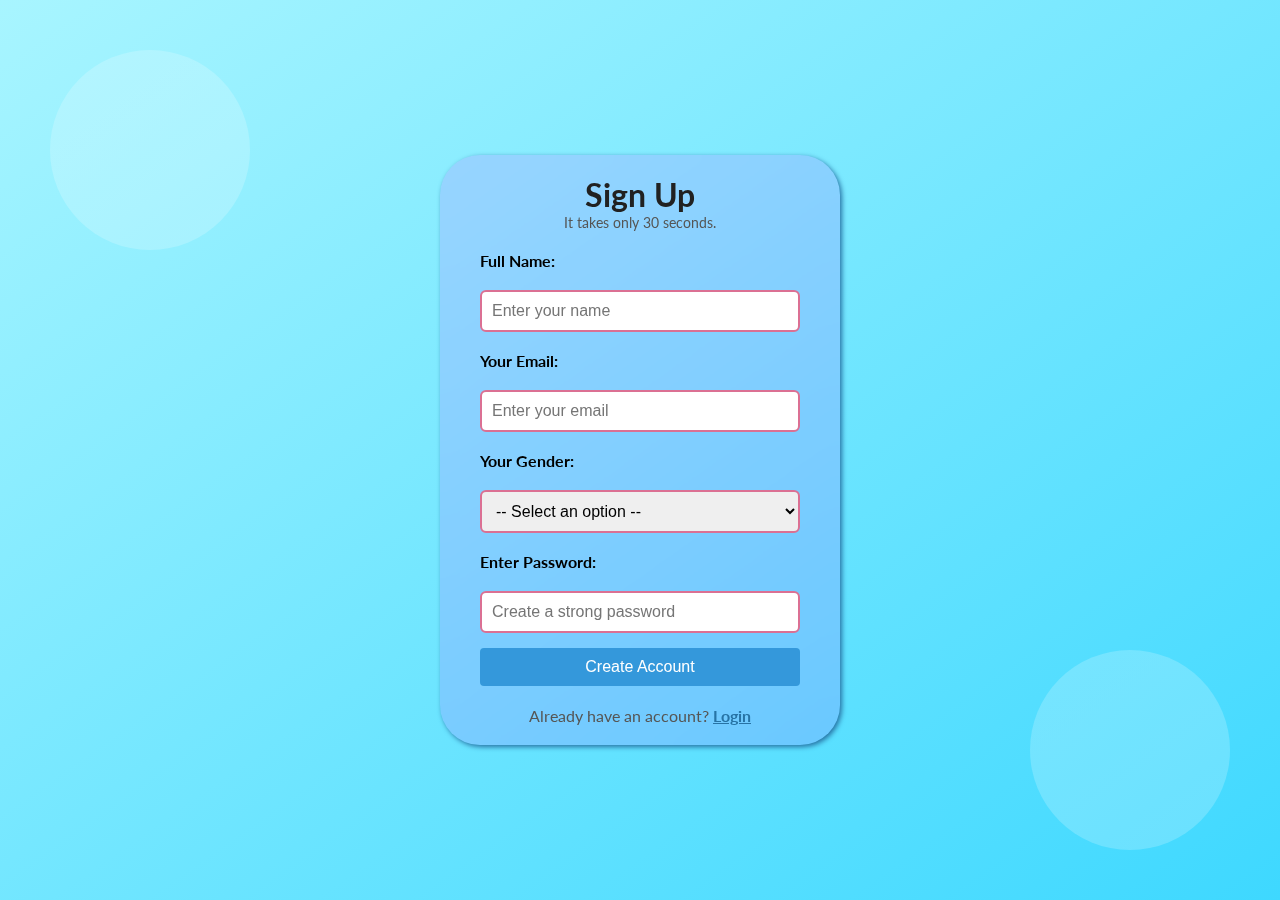
<file: signup_page/index.html>
<!DOCTYPE html>
<html lang="en">
<head>
    <meta charset="UTF-8">
    <meta name="viewport" content="width=device-width, initial-scale=1.0">
    <title>SIGN UP PAGE</title>
    <link rel="stylesheet" href="style1.css">
    <link rel="shortcut icon" href="personal-data.png" type="image/x-icon">
</head>
<body>
    <div class="container">
        <div class="inside_container">
            <header class="header">
                <h2>Sign Up</h2>
                <p>It takes only 30 seconds.</p>
            </header>
            <main class="signupbody">
                <form action="#" method="POST">

                    <p>
                        <label for="name">Full Name:</label><br>
                        <input type="text" id="name" name="name" required placeholder="Enter your name">
                    </p><br>
                    <p>
                        <label for="email">Your Email:</label><br>
                        <input type="email" id="email" name="email" placeholder="Enter your email"><br>
                    </p><br>
                    <p>
                        <label for="gender">Your Gender:</label><br>
                        <select name="gender" id="gender">
                            <option value="" disabled selected>-- Select an option --</option>
                            <option value="male">Male</option>
                            <option value="female">Female</option>
                            <option value="other">JAI</option>
                        </select><br>
                    </p><br>
                    <p>
                        <label for="password">Enter Password:</label><br>
                        <input type="password" id="password" name="password" placeholder="Create a strong password"><br>
                    </p>
                    <p>
                        <input type="submit" value="Create Account">
                    </p>
                </form>
            </main>
            <footer class="para">
                <p >Already have an account? <a href="login.html">Login</a></p>
            </footer>
        </div>
        <div class="circle c1"></div>
        <div class="circle c2"></div>
    </div>
</body>
</html>
</file>
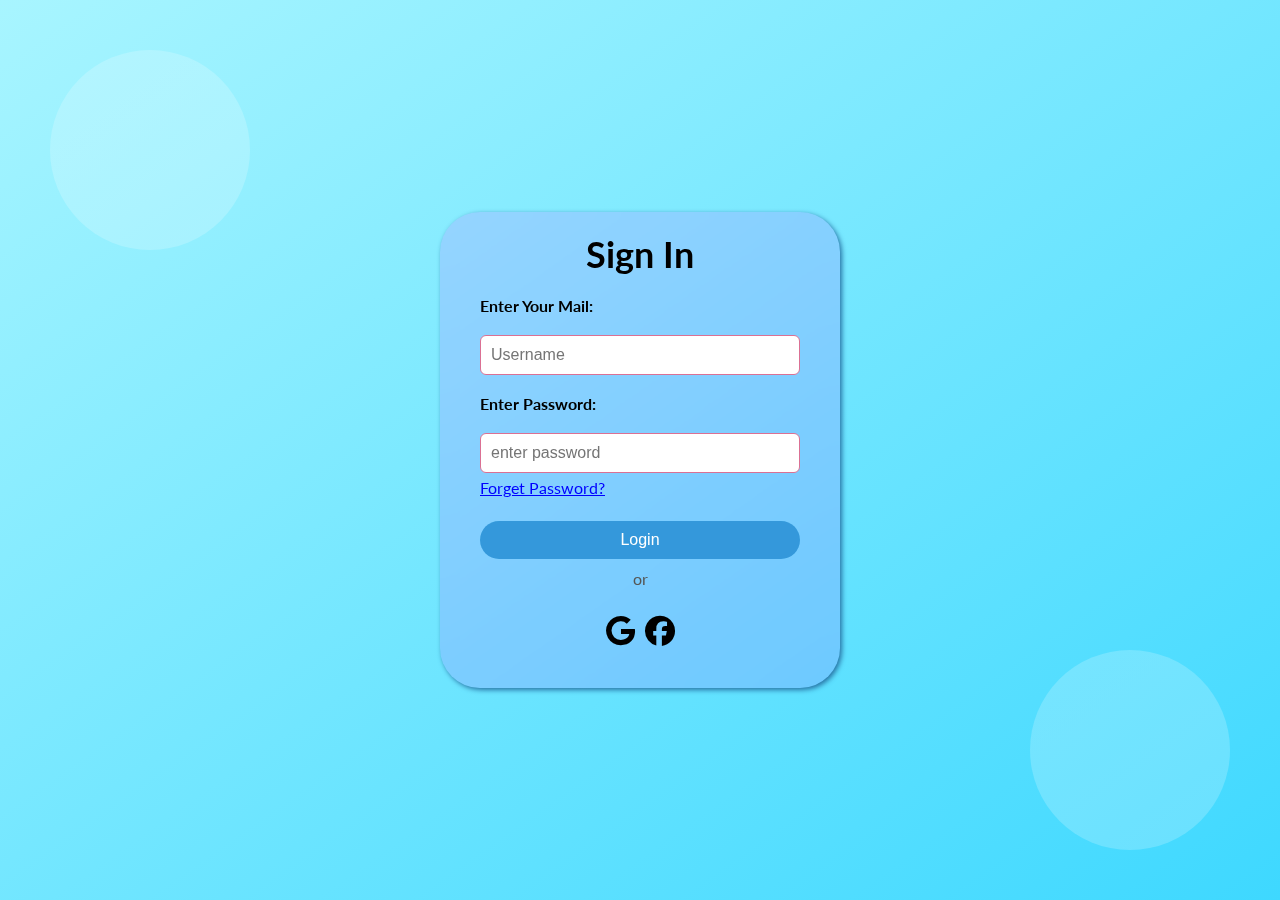
<file: signup_page/login.html>
<!DOCTYPE html>
<html lang="en">
<head>
    <meta charset="UTF-8">
    <meta name="viewport" content="width=device-width, initial-scale=1.0">
    <title>Login</title>
    <link rel="stylesheet" href="style2.css">
    <link rel="shortcut icon" href="personal-data.png" type="image/x-icon">
    <link rel="stylesheet" href="https://cdnjs.cloudflare.com/ajax/libs/font-awesome/6.4.2/css/all.min.css">

</head>
<body>
    <div class="outbox">
        <div class="loginbox">
            <header class="header">
                <h2>Sign In</h2>
            </header>
            <main class="loginbody">
            <form action="login.php"> 
              <p>
                <label for="email">Enter Your Mail:</label><br>
              <input type="text" id="email" name="email" placeholder="Username">
              </p><br>
              <p>
                <label for="password">Enter Password:</label><br>
                <input type="password" id="password" name="" placeholder="enter password">
                <span style="color:blue;position: relative;top: 5px;;text-decoration: underline; ">Forget Password?</span>
              </p><br>
              <p>
              <input type="submit" value="Login"></p>
            </form>
            <p class="para">or</p>
            <br>
            <div class="logo">
             <span>
            <i class="fa-brands fa-google"></i> 
             </span>
            <span>
            <i class="fa-brands fa-facebook"></i>
        </span>
    </div>
        </main>
        </div>
        <div class="circle c1"></div>
        <div class="circle c2"></div>
        </div>
    
</body>
</html>
</file>
<file: signup_page/style1.css>
@import url('https://fonts.googleapis.com/css2?family=Lato:wght@300;400;700&display=swap');

* {
    margin: 0;
    padding: 0;
    box-sizing: border-box;
}

body {
    font-family: "Lato", sans-serif;
}

.container {
    width: 100vw;
    min-height: 100vh;
    background: linear-gradient(to top left, #3ed8ff, #a8f5ff);
    display: flex;
    justify-content: center;
    align-items: center;
    position: relative;  
}

.inside_container {
    width: 400px;
    padding: 20px 40px;
    background-color: rgba(255, 0, 255, 0.1);
    backdrop-filter: blur(8px);
    border-radius: 40px;
    box-shadow: 2px 2px 5px #2773a5;
    z-index: 2;
}

h2 {
    font-size: 2rem;
    color: #212121;
}

header {
    font-size: 0.9rem;
    color: #555;
    text-align: center;
}

.signupbody {
    margin: 20px 0;
}

.signupbody p > label {
    display: block;
    font-weight: bold;
    
}

.signupbody p > input,
.signupbody p > select {
    width: 100%;
    padding: 10px;
    border: 2px solid palevioletred;
    border-radius: 6px;
    font-size: 1rem;
    margin-top: 1px;
}

.signupbody p input[type="submit"] {
    background-color: #3498db;
    border: none;
    color: white;
    cursor: pointer;
    /* width: 100%;
    padding: 10px;
    font-size: 1rem; */
    border-radius: 4px;
    margin-top: 15px;
}

.signupbody p input[type="submit"]:hover {
    background-color: #2773a5;
}

.para {
    color: #555;
    text-align: center;
}

.para a {
    color: #2773a5;
    text-decoration: underline ;
    font-weight: bold;
}

.circle {
    width: 200px;
    height: 200px;
    border-radius: 50%;
    background: linear-gradient(to right, rgba(255, 255, 255, 0.2), rgba(255, 255, 255, 0.2));
    position: absolute;
}

.c1 {
    top: 50px;
    left: 50px;
}

.c2 {
    bottom: 50px;
    right: 50px;
}
</file>
<file: signup_page/style2.css>
@import url('https://fonts.googleapis.com/css2?family=Lato:wght@300;400;700&display=swap');
*{
    margin: 0;
    padding: 0;
    box-sizing: border-box;
}
body {
    font-family: "Lato", sans-serif;
}
.outbox
{
    width: 100vw;
    min-height: 100vh;
    background: linear-gradient(to top left, #3ed8ff, #a8f5ff);
    display: flex;
    justify-content: center;
    align-items: center;
    position: relative;
}
.loginbox{
    width: 400px;
    padding: 20px 40px;
    background-color: rgba(255, 0, 255, 0.1);
    backdrop-filter: blur(8px);
    border-radius: 40px;
    box-shadow: 2px 2px 5px #2773a5;
    z-index: 2;
}
.header{
    text-align: center;
    font-weight: bold;
    font-size: 1.5rem;
}
.loginbody{
    margin: 20px 0px; 
}
.loginbody p > label {
    display: block;
    font-weight: bold;
    
}
.loginbody p > input{
    width: 100%;
    border:1px solid palevioletred;
    border-radius: 6px;
    font-size: 1rem;
    margin-top: 1px;
   padding:10px;
}
.loginbody p>input[type="submit"]{
    background-color: #3498db;
    border: none;
    color: white;
    cursor: pointer;
    border-radius: 40px;
    margin-top: 10px ;
}
.loginbody p>input[type="submit"]:hover{
    background-color: #2773a5;
}
.para {
    color: #555;
    text-align: center;
    margin:10px 0px 5px 0px;
}
.logo {
    display: flex;
    justify-content: center; /* Centers logos horizontally */
    align-items: center; /* Centers vertically */
    gap: 10px; 
    font-size: 30px;
}
.circle {
    width: 200px;
    height: 200px;
    border-radius: 50%;
    background: linear-gradient(to right, rgba(255, 255, 255, 0.2), rgba(255, 255, 255, 0.2));
    position: absolute;
}

.c1 {
    top: 50px;
    left: 50px;
}

.c2 {
    bottom: 50px;
    right: 50px;
}
</file>
